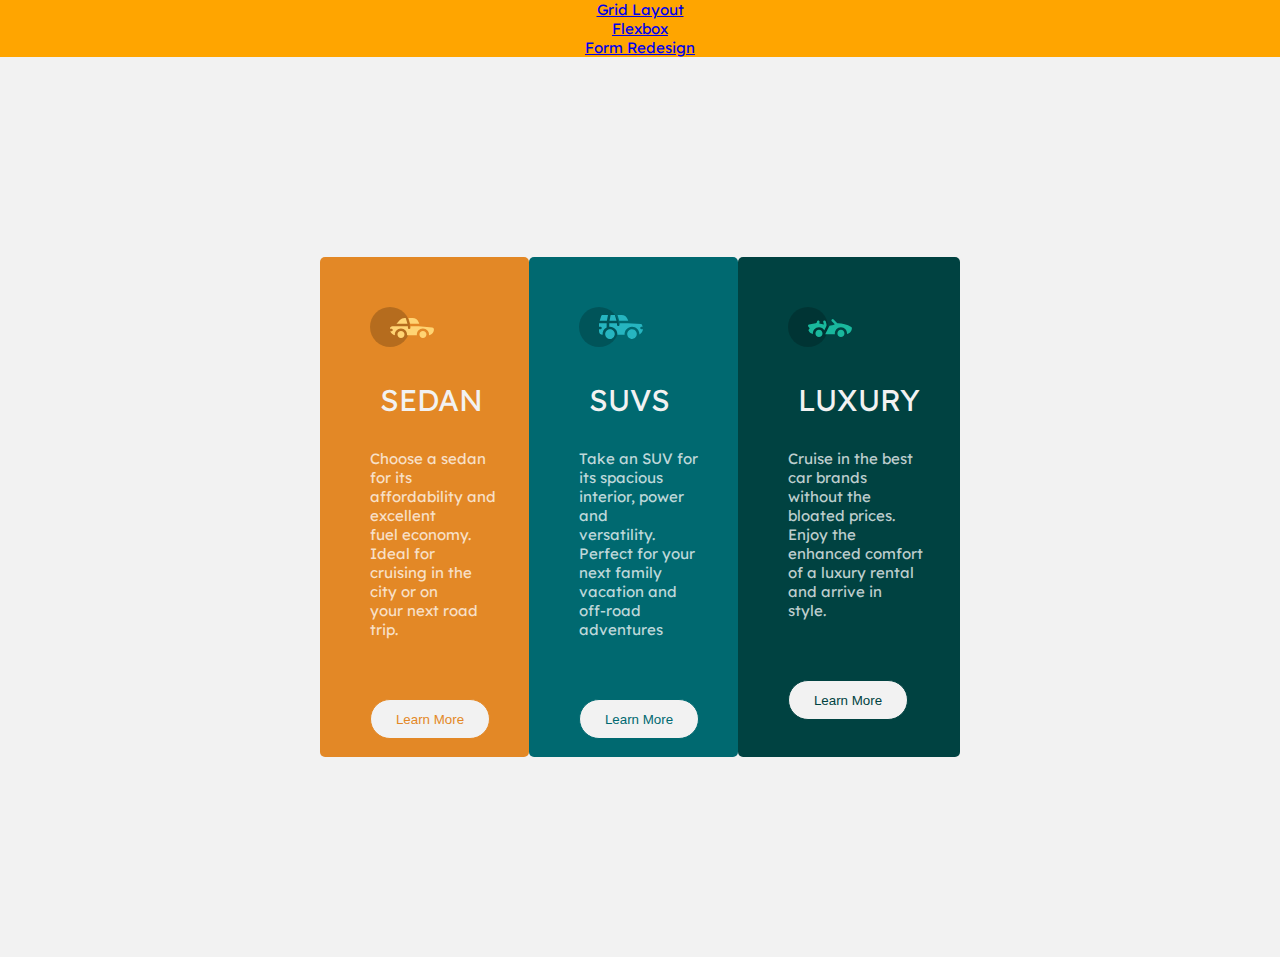
<file: index.html>
<!DOCTYPE html>
<html lang="en">
<head>
    <meta charset="UTF-8">
    <meta http-equiv="X-UA-Compatible" content="IE=edge">
    <meta name="viewport" content="width=device-width, initial-scale=1.0">
    <link rel="preconnect" href="https://fonts.googleapis.com">
    <link rel="preconnect" href="https://fonts.gstatic.com" crossorigin>
    <link href="https://fonts.googleapis.com/css2?family=Big+Shoulders+Display:wght@200&family=Lexend+Deca:wght@200&display=swap" rel="stylesheet">
    <link rel="stylesheet" href="style.css">
    <title>Flexbox Layout</title>
</head>
<body>
    <nav>
        <ul>
            <li><a href="grid.html">Grid Layout</a></li>
            <li><a href="index.html">Flexbox</a></li>
            <li><a href="form.html">Form Redesign</a></li>
        </ul>
    </nav>
    <main>
        <div class="box1" id="col">
            <img src="images/icon-sedans.svg" alt="Sedan Icon">
            <h1>SEDAN</h1>
            <p>Choose a sedan for its <br>affordability and excellent<br> fuel economy. 
                Ideal for <br>cruising in the city or on <br>your next road trip.</p>
            <button class="bt">Learn More</button>    
        </div>
        <div class="box2" id="col">
            <img src="images/icon-suvs.svg" alt="Suvs Icon">
            <h1>SUVS</h1>
            <p>Take an SUV for its spacious<br> interior, power and<br> versatility. 
                Perfect for your<br> next family vacation and <br>off-road adventures</p>
            <button class="btn">Learn More</button>    
        </div>
        <div class="box3" id="col">
            <img src="images/icon-luxury.svg" alt="Luxury Icon">
            <h1>LUXURY</h1>
            <p>Cruise in the best car brands<br> without the bloated prices.<br> Enjoy 
                the enhanced comfort<br> of a luxury rental and arrive in<br> style.</p>
            <button class="btn1">Learn More</button>    
        </div>
    </main>
</body>
</html>
</file>
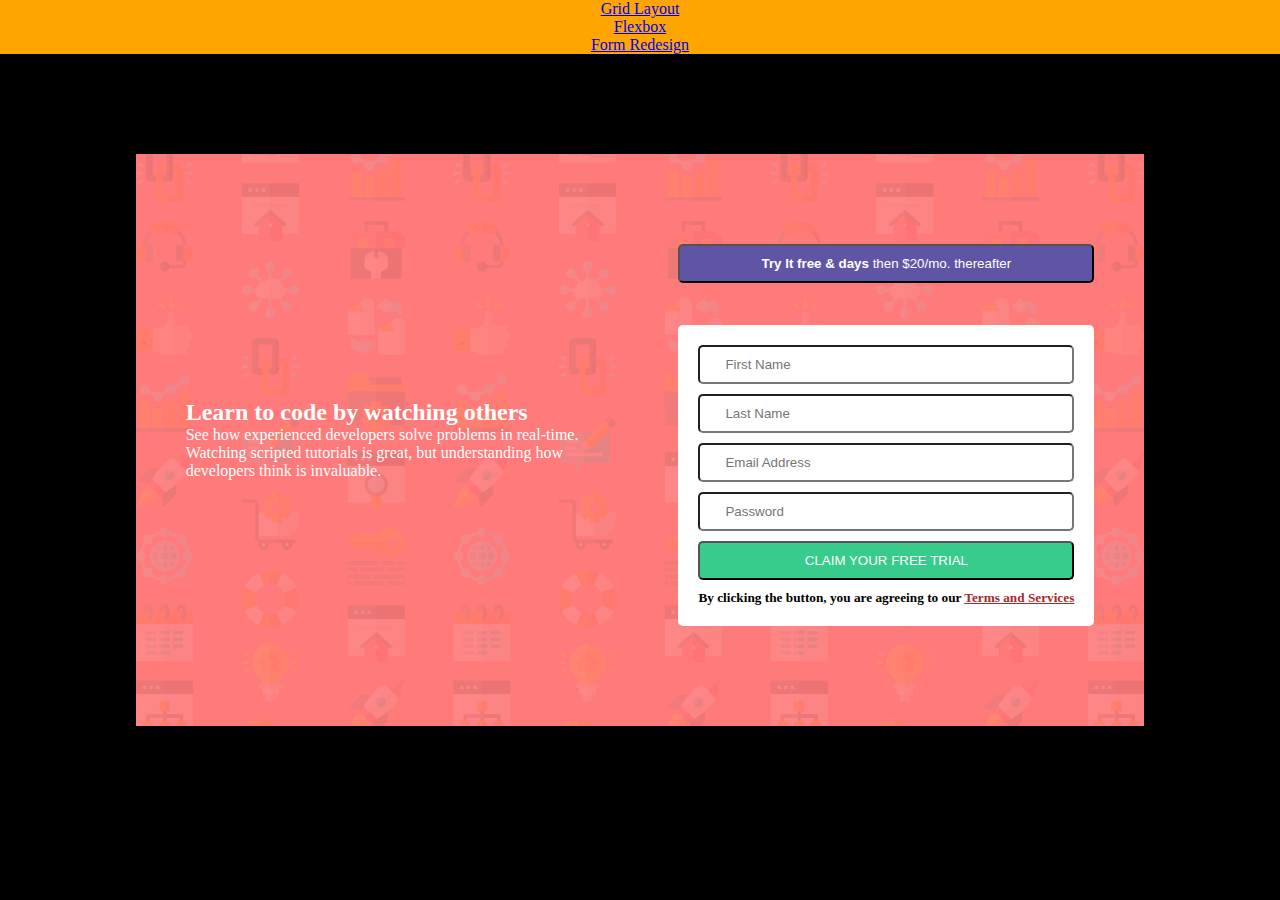
<file: form.html>
<!DOCTYPE html>
<html lang="en">
<head>
    <meta charset="UTF-8">
    <meta http-equiv="X-UA-Compatible" content="IE=edge">
    <meta name="viewport" content="width=device-width, initial-scale=1.0">
    <link rel="stylesheet" href="style1.css">
    <title>Sign Up</title>
</head>
<body>

    <nav>
        <ul>
            <li><a href="grid.html">Grid Layout</a></li>
            <li><a href="index.html">Flexbox</a></li>
            <li><a href="form.html">Form Redesign</a></li>
        </ul>
    </nav>


    <main>
        <div class="container">
            <div class="child">
                <h2>Learn to code by watching others</h2>
                <p>
                    See how experienced developers solve problems in real-time.<br>
                    Watching scripted tutorials is great, but understanding how<br>
                    developers think is invaluable.
                </p>
            </div>
            <div class="child1">
                <button class="btn"><b>Try It free & days</b> then $20/mo. thereafter</button>
                <form action="#" class="form">
                    <div class="form_group">
                        <label for="first-name" class="form_label"></label>
                        <input type="text" name="first_name" id="first_name" class="first-name" placeholder="First Name" required/>
                      </div>
                      <div class="form_group">
                        <label for="last-name" class="form_label"></label>
                        <input type="text" name="last_name" id="last_name" class="last-name" placeholder="Last Name" required/>
                      </div>
                      <div class="form_group">
                        <label for="email" class="form_label"></label>
                        <input type="text" name="email" id="email" class="email" placeholder="Email Address" required/>
                      </div>
                      <div class="form_group">
                        <label for="password" class="form_label"></label>
                        <input type="text" name="password" id="password" class="password" placeholder="Password" required/>
                      </div>
                      <button class="btn1">CLAIM YOUR FREE TRIAL</button>
                      <h5>By clicking the button, you are agreeing to our <a href="#" style=color:brown>Terms and Services</a></h5>
                </form>
            </div>
        </div>
    </main>
</body>
</html>
</file>
<file: style.css>
*{
    margin: 0;
    padding: 0;
    box-sizing: border-box;
}

body{
    background:  hsl(0, 0%, 95%);
    font-size: 15px;
    font-family: 'Big Shoulders Display', cursive;
    font-family: 'Lexend Deca', sans-serif;
    font-weight: 400;
}

nav{
    list-style: none;
    color: white;
    text-decoration: none;
    text-align: center;
    background: orange;
}

main{
    width: 50%;
    margin: auto;
    display: flex;
    justify-content: center;
    align-items: center;
    height: 100vh;
    border-radius: 5px;
}

@media screen and (max-width:1440px) and (min-width:375px) {
    body{
        width: 100%;
    }
    .box1{
        width: 100%;
    }
    .box2{
        width: 100%;
    }
    .box3{
        width: 100%;
    }
}


.box1{
    background: none;
    padding: 2em;
    background: hsl(31, 77%, 52%);
    padding-left: 50px;
}

.box2{
    background: none;
    padding: 2em;
    background:  hsl(184, 100%, 22%);
    padding-left: 50px;
}

.box3{
    background: none;
    padding: 2em;
    background: hsl(179, 100%, 13%);
    padding-left: 50px;
}

#col h1{
    padding: 10px;
    color:  hsl(0, 0%, 95%);
}

#col p{
    font-size: 15px;
    padding-bottom: 10px;
    color:  hsla(0, 0%, 100%, 0.75);
}

#col{
    height: 500px;
    border-radius: 5px;
}

.bt{
    color: hsl(31, 77%, 52%);
    border-radius: 20px;
    margin-top: 50px;
    width: 120px;
    height: 40px;
    border: 1px solid hsl(31, 77%, 52%);
    background: hsl(0, 0%, 95%);
}
.bt:active{
    background-color: hsl(31, 77%, 52%);
    border-color: hsl(0, 0%, 95%);
    color: hsl(0, 0%, 95%);
    cursor: pointer;
}
.btn{
    color: hsl(184, 100%, 22%);
    border-radius: 20px;
    margin-top:50px;
    width: 120px;
    height: 40px;
    border: 1px solid hsl(184, 100%, 22%);
    background: hsl(0, 0%, 95%);
}
.btn:active{
    background-color: hsl(184, 100%, 22%);
    border-color: hsl(0, 0%, 95%);
    color: hsl(0, 0%, 95%);
    cursor: pointer;
}
.btn1{
    color: hsl(179, 100%, 13%);
    border-radius: 20px;
    margin-top:50px;
    width: 120px;
    height: 40px;
    border: 1px solid hsl(179, 100%, 13%);
    background: hsl(0, 0%, 95%);
}
.btn1:active{
    background-color: hsl(179, 100%, 13%);
    border-color: hsl(0, 0%, 95%);
    color: hsl(0, 0%, 95%);
    cursor: pointer;
}
img{
    margin-top: 20px;
}
h1{
    margin-top: 20px;
    font-family: 'Big Shoulders Display', cursive;
    font-weight: 700;
    font-family: 'Lexend Deca', sans-serif;
    font-weight: 400;
}
p{
    margin-top: 20px;
}
</file>
<file: style1.css>
*{
    margin: 0;
    padding: 0;
    box-sizing: border-box;
}

:root{
    --medium-font-size: 1.2em;
    --big-font-size: 2.5em;
    --input-padding: 10px 25px;
    --border-radius: 8px;
    --margin-bottom: 10px;
    --margin-top: ;
    --padding: 20px;
    --border: 2px solid grey;
    --misc-color: steelblue;
    --custom-color: grey;
}


nav{
    list-style: none;
    color: white;
    text-decoration: none;
    text-align: center;
    background: orange;
 }
 

@media screen and (max-width:840px) {
    .form{
        width: 100%;
    }

    .container{
        width: 100%;
    }
}


body{
    background: black;
}

main{
    display: flex;
    justify-content: center;
    align-items: center;
    background-size: cover;
}


.container{
    display: flex;
    margin-top: 100px;
    flex-direction: row;
    justify-content: center;
    align-items: center;
    background-color: hsl(0, 100%, 74%);
    background-image:  url(images1/bg-intro-desktop.png);
    background-size: cover;

}

.form{
    width: 100%;
    margin: 0 auto;
    padding: var(--padding);
    margin-top: 10%;
    margin-left: auto 30%;
    background: white;
    border-radius: 5px;
    margin-bottom: 50px;

}

.form_group{
    display: flex;
    flex-direction: column;
    width: 100%;
}

input.form-label{
    margin: 10px;
}

input{
    padding: var(--input-padding);
    border-radius: 5px;
    margin-bottom: var(--margin-bottom);
    transition: 0.3s;
}

input:active{
    color: red;
    /* border: 1px; */
}

input:focus{
    outline-color: grey;
    transition: 0.3s;
}


.child{
    padding: 50px;
    color: white;
}

.child1{
    padding: 50px;
}

.btn{
    padding: var(--input-padding);
    border-radius: 5px;
    margin-top: 40px;
    color: white;
    transition: 0.3s;
    background:  hsl(248, 32%, 49%);
    width: 100%;
}

.btn1{
    padding: var(--input-padding);
    border-radius: 5px;
    margin-bottom: var(--margin-bottom);
    transition: 0.3s;
    background: hsl(154, 59%, 51%);
    color: white;
    width: 100%;
}
</file>
